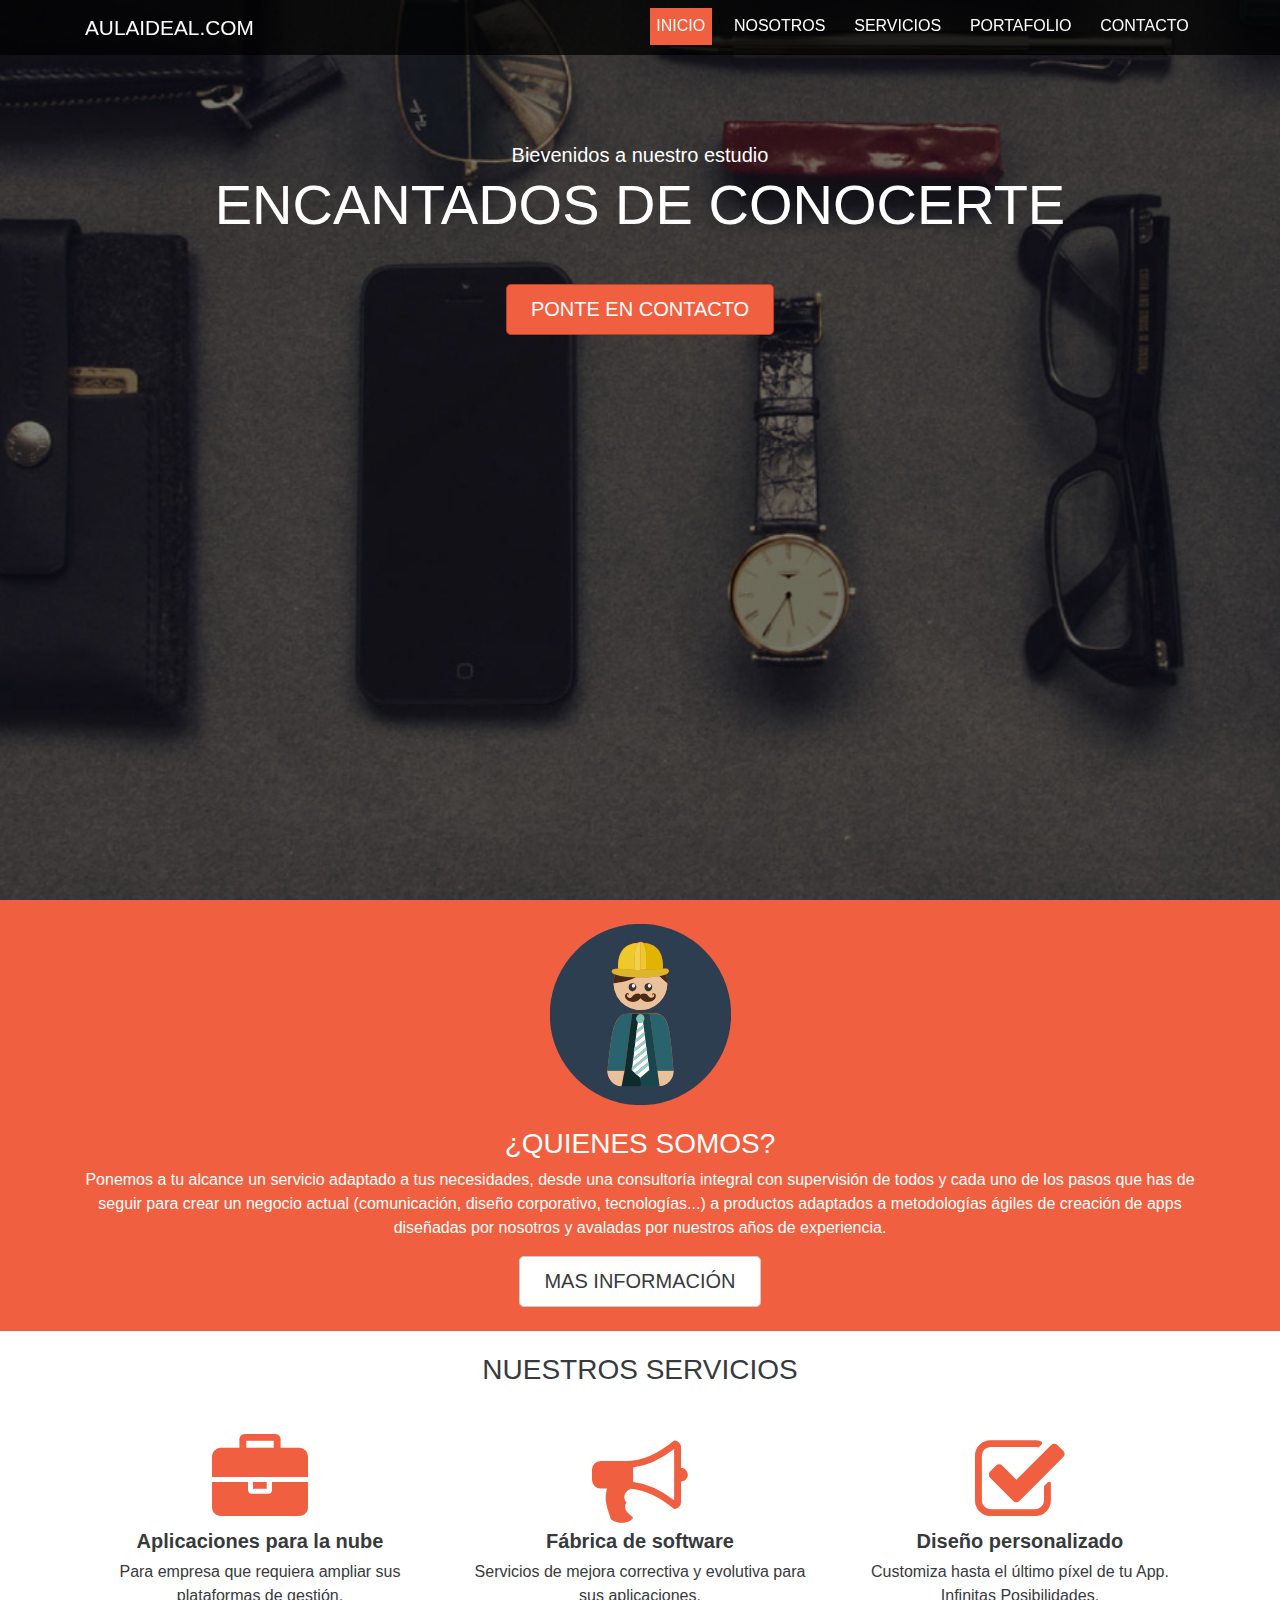
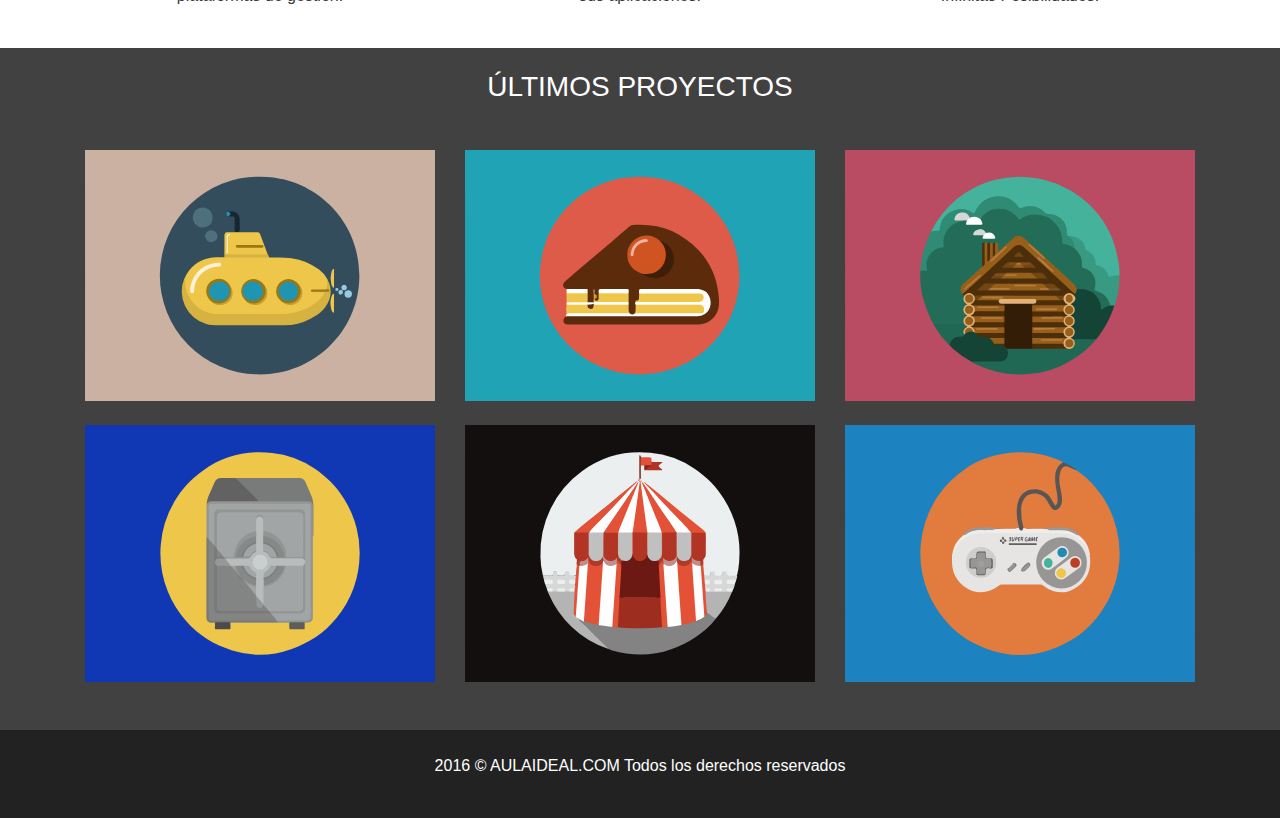
<file: Fundamentos de Boostrap 4, crea tu propio sitio responsive/Recursos/Proyecto web/index.html>
<!DOCTYPE html>
<html lang="en">
  <head>
    <!-- Required meta tags always come first -->
    <meta charset="utf-8">
    <meta name="viewport" content="width=device-width, initial-scale=1, shrink-to-fit=no">
    <meta http-equiv="x-ua-compatible" content="ie=edge">

    <!-- Bootstrap CSS -->
    <link rel="stylesheet" href="css/bootstrap.css">
<!-- Carga de fuentes de Font  Awesome -->
<link rel="stylesheet" href="css/font-awesome.min.css">

<!-- Carga de estilos css personalizados -->
<link rel="stylesheet" href="css/estilos.css">


  </head>
  <body>
 <section class="bienvenidos">
<header class="encabezado">
  <nav class="navbar navbar-light navbar-fixed-top">
  <div class="container">
  <button class="navbar-toggler hidden-md-up float-xs-right" type="button" data-toggle="collapse" data-target="#menuprincipal">
    &#9776;
  </button>
  <a class="navbar-brand" href="#">Aulaideal.com</a>
  <div class="collapse navbar-toggleable-sm float-md-right" id="menuprincipal">

    <ul class="nav navbar-nav">
       <li class="nav-item active">
        <a class="nav-link" href="#">Inicio</a>
      </li>

      <li class="nav-item">
        <a class="nav-link" href="#">Nosotros</a>
      </li>

      <li class="nav-item">
        <a class="nav-link" href="#"> Servicios</a>
      </li>
 <li class="nav-item">
        <a class="nav-link" href="#">Portafolio</a>
      </li>
 <li class="nav-item">
        <a class="nav-link" href="#">Contacto</a>
      </li>


    </ul>
  </div>
  </div>
</nav>

</header>


<div class="texto-bienvenido text-xs-center">
<p class="h5">Bievenidos a nuestro estudio</p>
<h1 class="display-4 mb-3">ENCANTADOS DE CONOCERTE</h1>
<a href="#" class="btn btn-primary btn-lg">Ponte en contacto</a>
</div>

</div>
 </section>






 <section class="quienes-somos  py-2 text-xs-center">
  <div class="container">
<img src="images/nosotros.svg" alt="Nosotros" width="181" class="img-fluid my-auto mb-2 ">
<h2 class="h3">¿QUIENES SOMOS?</h2>
<p>Ponemos a tu alcance un servicio adaptado a tus necesidades, desde una consultoría integral con supervisión de todos y cada uno de los pasos que has de seguir para crear un negocio actual (comunicación, diseño corporativo, tecnologías...) a productos adaptados a metodologías ágiles de creación de apps diseñadas por nosotros y avaladas por nuestros años de experiencia.</p>
  <a href="#" class="btn btn-secondary btn-lg" data-toggle="modal" data-target="#quienes-somos">MAS INFORMACIÓN</a>

  </div>

 </section>


 <section class="servicios py-2 text-xs-center">

 <div class="container">
<h2 class="h3 mb-3">NUESTROS SERVICIOS</h2>

<div class="row">
  <div class="col-md-4">
  <i class="fa fa-briefcase" aria-hidden="true"></i>
  <h3 class="h5">Aplicaciones para la nube</h3>
<p>Para empresa que requiera ampliar sus plataformas de gestión.</p>
   </div>

     <div class="col-md-4">
  <i class="fa fa-bullhorn" aria-hidden="true"></i>
  <h3  class="h5">Fábrica de  software</h3>
<p>Servicios de mejora correctiva y evolutiva para sus aplicaciones.</p>
   </div>

     <div class="col-md-4">
  <i class="fa fa-check-square-o" aria-hidden="true"></i>
  <h3  class="h5">Diseño personalizado</h3>
<p>Customiza hasta el último píxel de tu App. Infinitas Posibilidades.</p>
   </div>


</div>

</div>
 </section>

<section class="ultimos-proyectos py-2 text-xs-center">
  <div class="container">
<h2 class="h3 mb-3">ÚLTIMOS PROYECTOS</h2>
 <div class="row">
      <div class="col-md-4">
         <a href="#">
          <img src="images/proyecto1.svg" alt="Proyecto 1" width="290" class="img-fluid m-x-auto">
          </a>
      </div>

      <div class="col-md-4">
              <a href="#">   <img src="images/proyecto2.svg" alt="Proyecto 2" width="290" class="img-fluid m-x-auto"> </a>
      </div>
            <div class="col-md-4">
               <a href="#">  <img src="images/proyecto3.svg" alt="Proyecto 3" width="290" class="img-fluid m-x-auto"> </a>
      </div>
            <div class="col-md-4">
               <a href="#">  <img src="images/proyecto4.svg" alt="Proyecto 4" width="290" class="img-fluid m-x-auto"> </a>
      </div>
            <div class="col-md-4">
                <a href="#"> <img src="images/proyecto5.svg" alt="Proyecto 5" width="290" class="img-fluid m-x-auto"> </a>
      </div>
            <div class="col-md-4">
                <a href="#"> <img src="images/proyecto6.svg" alt="Proyecto 6" width="290" class="img-fluid m-x-auto"> </a>
      </div>

    </div>



</section>
<footer class="footer   py-2 text-xs-center">
    <div class="container">
<p>2016 © AULAIDEAL.COM Todos los derechos reservados</p>

  </div>
</footer>


<!-- Modal -->
<div class="modal fade" id="quienes-somos" tabindex="-1" role="dialog" aria-labelledby="myModalLabel" aria-hidden="true">
  <div class="modal-dialog" role="document">
    <div class="modal-content">
      <div class="modal-header">
        <button type="button" class="close" data-dismiss="modal" aria-label="Close">
          <span aria-hidden="true">&times;</span>
        </button>
        <h4 class="modal-title" id="myModalLabel">Quienes somos</h4>
      </div>
      <div class="modal-body">

        <p>
          Lorem ipsum dolor sit amet, consectetur adipisicing elit. Quia saepe autem unde culpa temporibus qui labore eos. Ullam repellendus saepe laborum qui culpa, doloribus atque tempore aut eaque blanditiis, iste.
        </p>
      </div>
      <div class="modal-footer">
        <button type="button" class="btn btn-secondary" data-dismiss="modal">Close</button>

      </div>
    </div>
  </div>
</div>




    <!-- jQuery first, then Tether, then Bootstrap JS. -->
    <script src="js/jquery.min.js"></script>
    <script src="js/bootstrap.min.js"></script>
  </body>
</html>
</file>
<file: Fundamentos de Boostrap 4, crea tu propio sitio responsive/Recursos/Proyecto web/css/estilos.css>
html {
  font-size: 15px; }

/*Estilos bloque bienvenidos*/
.bienvenidos {
  background: url("../images/fondo-bienvenidos.jpg");
  background-size: cover;
  height: 100vh;
  overflow: hidden; }

.navbar-fixed-top {
  background: rgba(0, 0, 0, 0.75); }

.navbar-light .navbar-brand {
  color: #fdfdfd;
  font-size: 1.3rem;
  text-transform: uppercase; }

.navbar-light .navbar-brand:focus, .navbar-light .navbar-brand:hover {
  color: rgba(255, 255, 255, 0.98); }

.navbar-toggler {
  font-size: 1.6rem;
  color: #fff !important; }

.navbar-light .navbar-nav .nav-link {
  color: white;
  text-align: center;
  padding: .4rem;
  text-transform: uppercase; }

.navbar-light .navbar-nav .open > .nav-link, .navbar-light .navbar-nav .open > .nav-link:focus, .navbar-light .navbar-nav .open > .nav-link:hover, .navbar-light .navbar-nav .active > .nav-link, .navbar-light .navbar-nav .active > .nav-link:focus, .navbar-light .navbar-nav .active > .nav-link:hover, .navbar-light .navbar-nav .nav-link.open, .navbar-light .navbar-nav .nav-link.open:focus, .navbar-light .navbar-nav .nav-link.open:hover, .navbar-light .navbar-nav .nav-link.active, .navbar-light .navbar-nav .nav-link.active:focus, .navbar-light .navbar-nav .nav-link.active:hover {
  color: rgba(255, 255, 255, 0.95);
  background: #F05F40; }

.navbar-light .navbar-nav .nav-link:focus, .navbar-light .navbar-nav .nav-link:hover {
  color: white;
  background: #F05F40; }

#menuprincipal {
  clear: both; }

.texto-bienvenido {
  color: #fff;
  margin-top: 9rem; }

.btn-primary {
  background-color: #F05F40;
  border-color: #b93e24;
  -webkit-transition: all .5s ease;
          transition: all .5s ease;
  text-transform: uppercase; }

.btn-primary:hover {
  color: #fff;
  background-color: #fd7355;
  border-color: #F05F40; }

/*Estilos bloque Quienes somos*/
.quienes-somos {
  background: #F05F40;
  color: #fff; }

/*Estilos bloque Servicios*/
.servicios .fa {
  color: #F05F40;
  font-size: 6rem; }

.servicios h3 {
  font-weight: bold; }

/*Estilos Ultimos proyectos*/
.ultimos-proyectos {
  background: #424141;
  color: #fff; }

.ultimos-proyectos a {
  display: block;
  overflow: hidden;
  margin-bottom: 1.5rem; }

.ultimos-proyectos img {
  -webkit-transition: all .3s ease;
          transition: all .3s ease;
  min-width: 100%; }

.ultimos-proyectos a:hover img {
  -webkit-transform: scale(1.5);
      -ms-transform: scale(1.5);
          transform: scale(1.5); }

/**Estilos bloque Pie de pagina*/
.footer {
  color: #fff;
  background: #222222; }

/*EMPIEZAN LOS MEDIAS QUERIES*/
@media (min-width: 768px) {
  html {
    font-size: 16px; }

  #menuprincipal {
    clear: inherit; }

  .bienvenidos {
    background: url("../images/fondo-bienvenido-grande.jpg");
    background-size: cover; } }

/*# sourceMappingURL=estilos.css.map */
</file>
